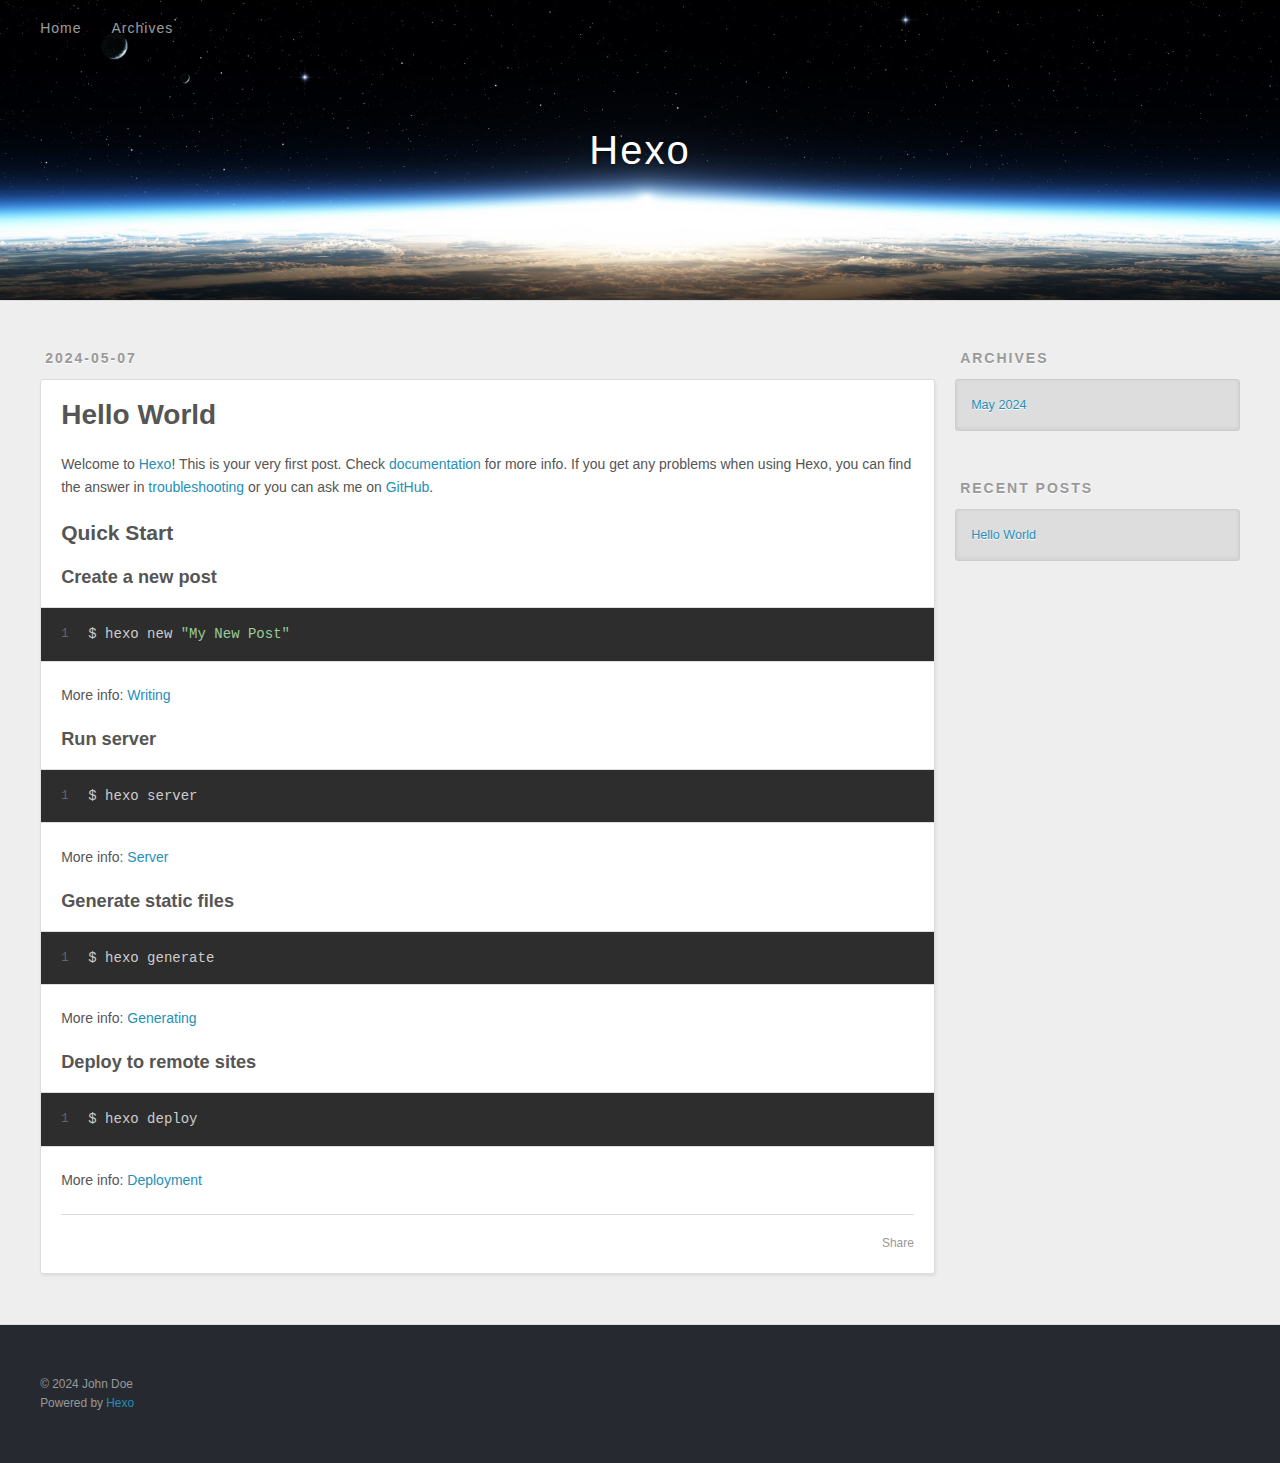
<file: 2024/05/07/hello-world/index.html>
<!DOCTYPE html>
<html>
<head>
  <meta charset="utf-8">
  
  
  <title>Hello World | Hexo</title>
  <meta name="viewport" content="width=device-width, initial-scale=1, shrink-to-fit=no">
  <meta name="description" content="Welcome to Hexo! This is your very first post. Check documentation for more info. If you get any problems when using Hexo, you can find the answer in troubleshooting or you can ask me on GitHub. Quick">
<meta property="og:type" content="article">
<meta property="og:title" content="Hello World">
<meta property="og:url" content="http://example.com/2024/05/07/hello-world/index.html">
<meta property="og:site_name" content="Hexo">
<meta property="og:description" content="Welcome to Hexo! This is your very first post. Check documentation for more info. If you get any problems when using Hexo, you can find the answer in troubleshooting or you can ask me on GitHub. Quick">
<meta property="og:locale" content="en_US">
<meta property="article:published_time" content="2024-05-07T02:16:32.069Z">
<meta property="article:modified_time" content="2024-05-07T02:16:32.069Z">
<meta property="article:author" content="John Doe">
<meta name="twitter:card" content="summary">
  
    <link rel="alternate" href="/atom.xml" title="Hexo" type="application/atom+xml">
  
  
    <link rel="shortcut icon" href="/favicon.png">
  
  
  
<link rel="stylesheet" href="/css/style.css">

  
    
<link rel="stylesheet" href="/fancybox/jquery.fancybox.min.css">

  
  
<meta name="generator" content="Hexo 7.2.0"></head>

<body>
  <div id="container">
    <div id="wrap">
      <header id="header">
  <div id="banner"></div>
  <div id="header-outer" class="outer">
    <div id="header-title" class="inner">
      <h1 id="logo-wrap">
        <a href="/" id="logo">Hexo</a>
      </h1>
      
    </div>
    <div id="header-inner" class="inner">
      <nav id="main-nav">
        <a id="main-nav-toggle" class="nav-icon"><span class="fa fa-bars"></span></a>
        
          <a class="main-nav-link" href="/">Home</a>
        
          <a class="main-nav-link" href="/archives">Archives</a>
        
      </nav>
      <nav id="sub-nav">
        
        
          <a class="nav-icon" href="/atom.xml" title="RSS Feed"><span class="fa fa-rss"></span></a>
        
        <a class="nav-icon nav-search-btn" title="Search"><span class="fa fa-search"></span></a>
      </nav>
      <div id="search-form-wrap">
        <form action="//google.com/search" method="get" accept-charset="UTF-8" class="search-form"><input type="search" name="q" class="search-form-input" placeholder="Search"><button type="submit" class="search-form-submit">&#xF002;</button><input type="hidden" name="sitesearch" value="http://example.com"></form>
      </div>
    </div>
  </div>
</header>

      <div class="outer">
        <section id="main"><article id="post-hello-world" class="h-entry article article-type-post" itemprop="blogPost" itemscope itemtype="https://schema.org/BlogPosting">
  <div class="article-meta">
    <a href="/2024/05/07/hello-world/" class="article-date">
  <time class="dt-published" datetime="2024-05-07T02:16:32.069Z" itemprop="datePublished">2024-05-07</time>
</a>
    
  </div>
  <div class="article-inner">
    
    
      <header class="article-header">
        
  
    <h1 class="p-name article-title" itemprop="headline name">
      Hello World
    </h1>
  

      </header>
    
    <div class="e-content article-entry" itemprop="articleBody">
      
        <p>Welcome to <a target="_blank" rel="noopener" href="https://hexo.io/">Hexo</a>! This is your very first post. Check <a target="_blank" rel="noopener" href="https://hexo.io/docs/">documentation</a> for more info. If you get any problems when using Hexo, you can find the answer in <a target="_blank" rel="noopener" href="https://hexo.io/docs/troubleshooting.html">troubleshooting</a> or you can ask me on <a target="_blank" rel="noopener" href="https://github.com/hexojs/hexo/issues">GitHub</a>.</p>
<h2 id="Quick-Start"><a href="#Quick-Start" class="headerlink" title="Quick Start"></a>Quick Start</h2><h3 id="Create-a-new-post"><a href="#Create-a-new-post" class="headerlink" title="Create a new post"></a>Create a new post</h3><figure class="highlight bash"><table><tr><td class="gutter"><pre><span class="line">1</span><br></pre></td><td class="code"><pre><span class="line">$ hexo new <span class="string">&quot;My New Post&quot;</span></span><br></pre></td></tr></table></figure>

<p>More info: <a target="_blank" rel="noopener" href="https://hexo.io/docs/writing.html">Writing</a></p>
<h3 id="Run-server"><a href="#Run-server" class="headerlink" title="Run server"></a>Run server</h3><figure class="highlight bash"><table><tr><td class="gutter"><pre><span class="line">1</span><br></pre></td><td class="code"><pre><span class="line">$ hexo server</span><br></pre></td></tr></table></figure>

<p>More info: <a target="_blank" rel="noopener" href="https://hexo.io/docs/server.html">Server</a></p>
<h3 id="Generate-static-files"><a href="#Generate-static-files" class="headerlink" title="Generate static files"></a>Generate static files</h3><figure class="highlight bash"><table><tr><td class="gutter"><pre><span class="line">1</span><br></pre></td><td class="code"><pre><span class="line">$ hexo generate</span><br></pre></td></tr></table></figure>

<p>More info: <a target="_blank" rel="noopener" href="https://hexo.io/docs/generating.html">Generating</a></p>
<h3 id="Deploy-to-remote-sites"><a href="#Deploy-to-remote-sites" class="headerlink" title="Deploy to remote sites"></a>Deploy to remote sites</h3><figure class="highlight bash"><table><tr><td class="gutter"><pre><span class="line">1</span><br></pre></td><td class="code"><pre><span class="line">$ hexo deploy</span><br></pre></td></tr></table></figure>

<p>More info: <a target="_blank" rel="noopener" href="https://hexo.io/docs/one-command-deployment.html">Deployment</a></p>

      
    </div>
    <footer class="article-footer">
      <a data-url="http://example.com/2024/05/07/hello-world/" data-id="clvvrfj5i0000ecvjdglg2rma" data-title="Hello World" class="article-share-link"><span class="fa fa-share">Share</span></a>
      
      
      
    </footer>
  </div>
  
    
  
</article>


</section>
        
          <aside id="sidebar">
  
    

  
    

  
    
  
    
  <div class="widget-wrap">
    <h3 class="widget-title">Archives</h3>
    <div class="widget">
      <ul class="archive-list"><li class="archive-list-item"><a class="archive-list-link" href="/archives/2024/05/">May 2024</a></li></ul>
    </div>
  </div>


  
    
  <div class="widget-wrap">
    <h3 class="widget-title">Recent Posts</h3>
    <div class="widget">
      <ul>
        
          <li>
            <a href="/2024/05/07/hello-world/">Hello World</a>
          </li>
        
      </ul>
    </div>
  </div>

  
</aside>
        
      </div>
      <footer id="footer">
  
  <div class="outer">
    <div id="footer-info" class="inner">
      
      &copy; 2024 John Doe<br>
      Powered by <a href="https://hexo.io/" target="_blank">Hexo</a>
    </div>
  </div>
</footer>

    </div>
    <nav id="mobile-nav">
  
    <a href="/" class="mobile-nav-link">Home</a>
  
    <a href="/archives" class="mobile-nav-link">Archives</a>
  
</nav>
    


<script src="/js/jquery-3.6.4.min.js"></script>



  
<script src="/fancybox/jquery.fancybox.min.js"></script>




<script src="/js/script.js"></script>





  </div>
</body>
</html>
</file>
<file: css/style.css>
body {
  width: 100%;
}
body:before,
body:after {
  content: "";
  display: table;
}
body:after {
  clear: both;
}
html,
body,
div,
span,
applet,
object,
iframe,
h1,
h2,
h3,
h4,
h5,
h6,
p,
blockquote,
pre,
a,
abbr,
acronym,
address,
big,
cite,
code,
del,
dfn,
em,
img,
ins,
kbd,
q,
s,
samp,
small,
strike,
strong,
sub,
sup,
tt,
var,
dl,
dt,
dd,
ol,
ul,
li,
fieldset,
form,
label,
legend,
table,
caption,
tbody,
tfoot,
thead,
tr,
th,
td {
  margin: 0;
  padding: 0;
  border: 0;
  outline: 0;
  font-weight: inherit;
  font-style: inherit;
  font-family: inherit;
  font-size: 100%;
  vertical-align: baseline;
}
body {
  line-height: 1;
  color: #000;
  background: #fff;
}
ol,
ul {
  list-style: none;
}
table {
  border-collapse: separate;
  border-spacing: 0;
  vertical-align: middle;
}
caption,
th,
td {
  text-align: left;
  font-weight: normal;
  vertical-align: middle;
}
a img {
  border: none;
}
input,
button {
  margin: 0;
  padding: 0;
}
input::-moz-focus-inner,
button::-moz-focus-inner {
  border: 0;
  padding: 0;
}
html,
body,
#container {
  height: 100%;
}
body {
  background: #eee;
  font: 14px -apple-system, BlinkMacSystemFont, "Segoe UI", "Roboto", "Oxygen", "Ubuntu", "Cantarell", "Fira Sans", "Droid Sans", "Helvetica Neue", sans-serif;
  -webkit-text-size-adjust: 100%;
}
.outer {
  max-width: 1220px;
  margin: 0 auto;
  padding: 0 20px;
}
.outer:before,
.outer:after {
  content: "";
  display: table;
}
.outer:after {
  clear: both;
}
.inner {
  display: inline;
  float: left;
  width: 98.33333333333333%;
  margin: 0 0.833333333333333%;
}
.left,
.alignleft {
  float: left;
}
.right,
.alignright {
  float: right;
}
.clear {
  clear: both;
}
#container {
  position: relative;
}
.mobile-nav-on {
  overflow: hidden;
}
#wrap {
  height: 100%;
  width: 100%;
  position: absolute;
  top: 0;
  left: 0;
  -webkit-transition: 0.2s ease-out;
  -moz-transition: 0.2s ease-out;
  -ms-transition: 0.2s ease-out;
  transition: 0.2s ease-out;
  z-index: 1;
  background: #eee;
}
.mobile-nav-on #wrap {
  left: 280px;
}
@media screen and (min-width: 768px) {
  #main {
    display: inline;
    float: left;
    width: 73.33333333333333%;
    margin: 0 0.833333333333333%;
  }
}
.article-date,
.article-category-link,
.archive-year,
.widget-title {
  text-decoration: none;
  text-transform: uppercase;
  letter-spacing: 2px;
  color: #999;
  margin-bottom: 1em;
  margin-left: 5px;
  line-height: 1em;
  text-shadow: 0 1px #fff;
  font-weight: bold;
}
.article-inner,
.archive-article-inner {
  background: #fff;
  -webkit-box-shadow: 1px 2px 3px #ddd;
  box-shadow: 1px 2px 3px #ddd;
  border: 1px solid #ddd;
  border-radius: 3px;
}
.article-entry h1,
.widget h1 {
  font-size: 2em;
}
.article-entry h2,
.widget h2 {
  font-size: 1.5em;
}
.article-entry h3,
.widget h3 {
  font-size: 1.3em;
}
.article-entry h4,
.widget h4 {
  font-size: 1.2em;
}
.article-entry h5,
.widget h5 {
  font-size: 1em;
}
.article-entry h6,
.widget h6 {
  font-size: 1em;
  color: #999;
}
.article-entry hr,
.widget hr {
  border: 1px dashed #ddd;
}
.article-entry strong,
.widget strong {
  font-weight: bold;
}
.article-entry em,
.widget em,
.article-entry cite,
.widget cite {
  font-style: italic;
}
.article-entry sup,
.widget sup,
.article-entry sub,
.widget sub {
  font-size: 0.75em;
  line-height: 0;
  position: relative;
  vertical-align: baseline;
}
.article-entry sup,
.widget sup {
  top: -0.5em;
}
.article-entry sub,
.widget sub {
  bottom: -0.2em;
}
.article-entry small,
.widget small {
  font-size: 0.85em;
}
.article-entry acronym,
.widget acronym,
.article-entry abbr,
.widget abbr {
  border-bottom: 1px dotted;
}
.article-entry ul,
.widget ul,
.article-entry ol,
.widget ol,
.article-entry dl,
.widget dl {
  margin: 0 20px;
  line-height: 1.6em;
}
.article-entry ul ul,
.widget ul ul,
.article-entry ol ul,
.widget ol ul,
.article-entry ul ol,
.widget ul ol,
.article-entry ol ol,
.widget ol ol {
  margin-top: 0;
  margin-bottom: 0;
}
.article-entry ul,
.widget ul {
  list-style: disc;
}
.article-entry ol,
.widget ol {
  list-style: decimal;
}
.article-entry dt,
.widget dt {
  font-weight: bold;
}
#header {
  height: 300px;
  position: relative;
  border-bottom: 1px solid #ddd;
}
#header:before,
#header:after {
  content: "";
  position: absolute;
  left: 0;
  right: 0;
  height: 40px;
}
#header:before {
  top: 0;
  background: -webkit-linear-gradient(rgba(0,0,0,0.2), transparent);
  background: -moz-linear-gradient(rgba(0,0,0,0.2), transparent);
  background: -ms-linear-gradient(rgba(0,0,0,0.2), transparent);
  background: linear-gradient(rgba(0,0,0,0.2), transparent);
}
#header:after {
  bottom: 0;
  background: -webkit-linear-gradient(transparent, rgba(0,0,0,0.2));
  background: -moz-linear-gradient(transparent, rgba(0,0,0,0.2));
  background: -ms-linear-gradient(transparent, rgba(0,0,0,0.2));
  background: linear-gradient(transparent, rgba(0,0,0,0.2));
}
#header-outer {
  height: 100%;
  position: relative;
}
#header-inner {
  position: relative;
  overflow: hidden;
}
#banner {
  position: absolute;
  top: 0;
  left: 0;
  width: 100%;
  height: 100%;
  background: url("images/banner.jpg") center #000;
  background-size: cover;
  z-index: -1;
}
#header-title {
  text-align: center;
  height: 40px;
  position: absolute;
  top: 50%;
  left: 0;
  margin-top: -20px;
}
#logo,
#subtitle {
  text-decoration: none;
  color: #fff;
  font-weight: 300;
  text-shadow: 0 1px 4px rgba(0,0,0,0.3);
}
#logo {
  font-size: 40px;
  line-height: 40px;
  letter-spacing: 2px;
}
#subtitle {
  font-size: 16px;
  line-height: 16px;
  letter-spacing: 1px;
}
#subtitle-wrap {
  margin-top: 16px;
}
#main-nav {
  float: left;
  margin-left: -15px;
}
.nav-icon,
.main-nav-link {
  float: left;
  color: #fff;
  opacity: 0.6;
  text-decoration: none;
  text-shadow: 0 1px rgba(0,0,0,0.2);
  -webkit-transition: opacity 0.2s;
  -moz-transition: opacity 0.2s;
  -ms-transition: opacity 0.2s;
  transition: opacity 0.2s;
  display: block;
  padding: 20px 15px;
}
.nav-icon:hover,
.main-nav-link:hover {
  opacity: 1;
}
.nav-icon {
  text-align: center;
  font-size: 14px;
  width: 14px;
  height: 14px;
  padding: 20px 15px;
  position: relative;
  cursor: pointer;
}
.main-nav-link {
  font-weight: 300;
  letter-spacing: 1px;
}
@media screen and (max-width: 479px) {
  .main-nav-link {
    display: none;
  }
}
#main-nav-toggle {
  display: none;
}
@media screen and (max-width: 479px) {
  #main-nav-toggle {
    display: block;
  }
}
#sub-nav {
  float: right;
  margin-right: -15px;
}
#search-form-wrap {
  position: absolute;
  top: 15px;
  width: 150px;
  height: 30px;
  right: -150px;
  opacity: 0;
  -webkit-transition: 0.2s ease-out;
  -moz-transition: 0.2s ease-out;
  -ms-transition: 0.2s ease-out;
  transition: 0.2s ease-out;
}
#search-form-wrap.on {
  opacity: 1;
  right: 0;
}
@media screen and (max-width: 479px) {
  #search-form-wrap {
    width: 100%;
    right: -100%;
  }
}
.search-form {
  position: absolute;
  top: 0;
  left: 0;
  right: 0;
  background: #fff;
  padding: 5px 15px;
  border-radius: 15px;
  -webkit-box-shadow: 0 0 10px rgba(0,0,0,0.3);
  box-shadow: 0 0 10px rgba(0,0,0,0.3);
}
.search-form-input {
  border: none;
  background: none;
  color: #555;
  width: 100%;
  font: 13px -apple-system, BlinkMacSystemFont, "Segoe UI", "Roboto", "Oxygen", "Ubuntu", "Cantarell", "Fira Sans", "Droid Sans", "Helvetica Neue", sans-serif;
  outline: none;
}
.search-form-input::-webkit-search-results-decoration,
.search-form-input::-webkit-search-cancel-button {
  -webkit-appearance: none;
}
.search-form-submit {
  position: absolute;
  top: 50%;
  right: 10px;
  margin-top: -7px;
  font: 13px ForkAwesome;
  border: none;
  background: none;
  color: #bbb;
  cursor: pointer;
}
.search-form-submit:hover,
.search-form-submit:focus {
  color: #777;
}
.article {
  margin: 50px 0;
}
.article-inner {
  overflow: hidden;
}
.article-meta:before,
.article-meta:after {
  content: "";
  display: table;
}
.article-meta:after {
  clear: both;
}
.article-date {
  float: left;
}
.article-category {
  float: left;
  line-height: 1em;
  color: #ccc;
  text-shadow: 0 1px #fff;
  margin-left: 8px;
}
.article-category:before {
  content: "\2022";
}
.article-category-link {
  margin: 0 12px 1em;
}
.article-header {
  padding: 20px 20px 0;
}
.article-title {
  text-decoration: none;
  font-size: 2em;
  font-weight: bold;
  color: #555;
  line-height: 1.1em;
  -webkit-transition: color 0.2s;
  -moz-transition: color 0.2s;
  -ms-transition: color 0.2s;
  transition: color 0.2s;
}
a.article-title:hover {
  color: #258fb8;
}
.article-entry {
  color: #555;
  padding: 0 20px;
}
.article-entry:before,
.article-entry:after {
  content: "";
  display: table;
}
.article-entry:after {
  clear: both;
}
.article-entry p,
.article-entry table {
  line-height: 1.6em;
  margin: 1.6em 0;
}
.article-entry h1,
.article-entry h2,
.article-entry h3,
.article-entry h4,
.article-entry h5,
.article-entry h6 {
  font-weight: bold;
}
.article-entry h1,
.article-entry h2,
.article-entry h3,
.article-entry h4,
.article-entry h5,
.article-entry h6 {
  line-height: 1.1em;
  margin: 1.1em 0;
}
.article-entry a {
  color: #258fb8;
  text-decoration: none;
}
.article-entry a:hover {
  text-decoration: underline;
}
.article-entry ul,
.article-entry ol,
.article-entry dl {
  margin-top: 1.6em;
  margin-bottom: 1.6em;
}
.article-entry img,
.article-entry video {
  max-width: 100%;
  height: auto;
  display: block;
  margin: auto;
}
.article-entry iframe {
  border: none;
}
.article-entry table {
  width: 100%;
  border-collapse: collapse;
  border-spacing: 0;
}
.article-entry th {
  font-weight: bold;
  border-bottom: 3px solid #ddd;
  padding-bottom: 0.5em;
}
.article-entry td {
  border-bottom: 1px solid #ddd;
  padding: 10px 0;
}
.article-entry blockquote {
  font-family: Georgia, "Times New Roman", serif;
  margin: 1.6em 20px;
  text-align: center;
}
.article-entry blockquote footer {
  font-size: 14px;
  margin: 1.6em 0;
  font-family: -apple-system, BlinkMacSystemFont, "Segoe UI", "Roboto", "Oxygen", "Ubuntu", "Cantarell", "Fira Sans", "Droid Sans", "Helvetica Neue", sans-serif;
}
.article-entry blockquote footer cite:before {
  content: "—";
  padding: 0 0.5em;
}
.article-entry .pullquote {
  text-align: left;
  width: 45%;
  margin: 0;
}
.article-entry .pullquote.left {
  margin-left: 0.5em;
  margin-right: 1em;
}
.article-entry .pullquote.right {
  margin-right: 0.5em;
  margin-left: 1em;
}
.article-entry .caption {
  color: #999;
  display: block;
  font-size: 0.9em;
  margin-top: 0.5em;
  position: relative;
  text-align: center;
}
.article-entry .video-container {
  position: relative;
  padding-top: 56.25%;
  height: 0;
  overflow: hidden;
}
.article-entry .video-container iframe,
.article-entry .video-container object,
.article-entry .video-container embed {
  position: absolute;
  top: 0;
  left: 0;
  width: 100%;
  height: 100%;
  margin-top: 0;
}
.article-more-link a {
  display: inline-block;
  line-height: 1em;
  padding: 6px 15px;
  border-radius: 15px;
  background: #eee;
  color: #999;
  text-shadow: 0 1px #fff;
  text-decoration: none;
}
.article-more-link a:hover {
  background: #258fb8;
  color: #fff;
  text-decoration: none;
  text-shadow: 0 1px #1e7293;
}
.article-footer {
  font-size: 0.85em;
  line-height: 1.6em;
  border-top: 1px solid #ddd;
  padding-top: 1.6em;
  margin: 0 20px 20px;
}
.article-footer:before,
.article-footer:after {
  content: "";
  display: table;
}
.article-footer:after {
  clear: both;
}
.article-footer a {
  color: #999;
  text-decoration: none;
}
.article-footer a:hover {
  color: #555;
}
.article-tag-list-item {
  float: left;
  margin-right: 10px;
}
.article-tag-list-link:before {
  content: "#";
}
.article-comment-link {
  float: right;
}
.article-comment-link:before {
  padding-right: 8px;
}
.article-share-link {
  cursor: pointer;
  float: right;
  margin-left: 20px;
}
.article-share-link:before {
  padding-right: 6px;
}
#article-nav {
  position: relative;
}
#article-nav:before,
#article-nav:after {
  content: "";
  display: table;
}
#article-nav:after {
  clear: both;
}
@media screen and (min-width: 768px) {
  #article-nav {
    margin: 50px 0;
  }
  #article-nav:before {
    width: 8px;
    height: 8px;
    position: absolute;
    top: 50%;
    left: 50%;
    margin-top: -4px;
    margin-left: -4px;
    content: "";
    border-radius: 50%;
    background: #ddd;
    -webkit-box-shadow: 0 1px 2px #fff;
    box-shadow: 0 1px 2px #fff;
  }
}
.article-nav-link-wrap {
  text-decoration: none;
  text-shadow: 0 1px #fff;
  color: #999;
  -webkit-box-sizing: border-box;
  -moz-box-sizing: border-box;
  box-sizing: border-box;
  margin-top: 50px;
  text-align: center;
  display: block;
}
.article-nav-link-wrap:hover {
  color: #555;
}
@media screen and (min-width: 768px) {
  .article-nav-link-wrap {
    width: 50%;
    margin-top: 0;
  }
}
@media screen and (min-width: 768px) {
  #article-nav-newer {
    float: left;
    text-align: right;
    padding-right: 20px;
  }
}
@media screen and (min-width: 768px) {
  #article-nav-older {
    float: right;
    text-align: left;
    padding-left: 20px;
  }
}
.article-nav-caption {
  text-transform: uppercase;
  letter-spacing: 2px;
  color: #ddd;
  line-height: 1em;
  font-weight: bold;
}
#article-nav-newer .article-nav-caption {
  margin-right: -2px;
}
.article-nav-title {
  font-size: 0.85em;
  line-height: 1.6em;
  margin-top: 0.5em;
}
.article-share-box {
  position: absolute;
  display: none;
  background: #fff;
  -webkit-box-shadow: 1px 2px 10px rgba(0,0,0,0.2);
  box-shadow: 1px 2px 10px rgba(0,0,0,0.2);
  border-radius: 3px;
  margin-left: -145px;
  overflow: hidden;
  z-index: 1;
}
.article-share-box.on {
  display: block;
}
.article-share-input {
  width: 100%;
  background: none;
  -webkit-box-sizing: border-box;
  -moz-box-sizing: border-box;
  box-sizing: border-box;
  font: 14px -apple-system, BlinkMacSystemFont, "Segoe UI", "Roboto", "Oxygen", "Ubuntu", "Cantarell", "Fira Sans", "Droid Sans", "Helvetica Neue", sans-serif;
  padding: 0 15px;
  color: #555;
  outline: none;
  border: 1px solid #ddd;
  border-radius: 3px 3px 0 0;
  height: 36px;
  line-height: 36px;
}
.article-share-links {
  background: #eee;
}
.article-share-links:before,
.article-share-links:after {
  content: "";
  display: table;
}
.article-share-links:after {
  clear: both;
}
.article-share-twitter,
.article-share-facebook,
.article-share-pinterest,
.article-share-linkedin {
  width: 50px;
  height: 36px;
  display: block;
  float: left;
  position: relative;
  color: #999;
  text-shadow: 0 1px #fff;
}
.article-share-twitter:before,
.article-share-facebook:before,
.article-share-pinterest:before,
.article-share-linkedin:before {
  font-size: 20px;
  width: 20px;
  height: 20px;
  position: absolute;
  top: 50%;
  left: 50%;
  margin-top: -10px;
  margin-left: -10px;
  text-align: center;
}
.article-share-twitter:hover,
.article-share-facebook:hover,
.article-share-pinterest:hover,
.article-share-linkedin:hover {
  color: #fff;
}
.article-share-twitter:hover {
  background: #00aced;
  text-shadow: 0 1px #008abe;
}
.article-share-facebook:hover {
  background: #3b5998;
  text-shadow: 0 1px #2f477a;
}
.article-share-pinterest:hover {
  background: #cb2027;
  text-shadow: 0 1px #a21a1f;
}
.article-share-linkedin:hover {
  background: #0077b5;
  text-shadow: 0 1px #005f91;
}
.article-gallery {
  background: #000;
  position: relative;
}
.article-gallery-photos {
  position: relative;
  overflow: hidden;
}
.article-gallery-img {
  display: none;
  max-width: 100%;
}
.article-gallery-img:first-child {
  display: block;
}
.article-gallery-img.loaded {
  position: absolute;
  display: block;
}
.article-gallery-img img {
  display: block;
  max-width: 100%;
  margin: 0 auto;
}
#comments {
  background: #fff;
  -webkit-box-shadow: 1px 2px 3px #ddd;
  box-shadow: 1px 2px 3px #ddd;
  padding: 20px;
  border: 1px solid #ddd;
  border-radius: 3px;
  margin: 50px 0;
}
#comments a {
  color: #258fb8;
}
.archives-wrap {
  margin: 50px 0;
}
.archives:before,
.archives:after {
  content: "";
  display: table;
}
.archives:after {
  clear: both;
}
.archive-year-wrap {
  margin-bottom: 1em;
}
.archives {
  -webkit-column-gap: 10px;
  -moz-column-gap: 10px;
  column-gap: 10px;
}
@media screen and (min-width: 480px) and (max-width: 767px) {
  .archives {
    -webkit-column-count: 2;
    -moz-column-count: 2;
    column-count: 2;
  }
}
@media screen and (min-width: 768px) {
  .archives {
    -webkit-column-count: 3;
    -moz-column-count: 3;
    column-count: 3;
  }
}
.archive-article {
  -webkit-column-break-inside: avoid;
  page-break-inside: avoid;
  overflow: hidden;
  break-inside: avoid-column;
}
.archive-article-inner {
  padding: 10px;
  margin-bottom: 15px;
}
.archive-article-title {
  text-decoration: none;
  font-weight: bold;
  color: #555;
  -webkit-transition: color 0.2s;
  -moz-transition: color 0.2s;
  -ms-transition: color 0.2s;
  transition: color 0.2s;
  line-height: 1.6em;
}
.archive-article-title:hover {
  color: #258fb8;
}
.archive-article-footer {
  margin-top: 1em;
}
.archive-article-date {
  color: #999;
  text-decoration: none;
  font-size: 0.85em;
  line-height: 1em;
  margin-bottom: 0.5em;
  display: block;
}
#page-nav {
  margin: 50px auto;
  background: #fff;
  -webkit-box-shadow: 1px 2px 3px #ddd;
  box-shadow: 1px 2px 3px #ddd;
  border: 1px solid #ddd;
  border-radius: 3px;
  text-align: center;
  color: #999;
  overflow: hidden;
}
#page-nav:before,
#page-nav:after {
  content: "";
  display: table;
}
#page-nav:after {
  clear: both;
}
#page-nav a,
#page-nav span {
  padding: 10px 20px;
  line-height: 1;
  height: 2ex;
}
#page-nav a {
  color: #999;
  text-decoration: none;
}
#page-nav a:hover {
  background: #999;
  color: #fff;
}
#page-nav .prev {
  float: left;
}
#page-nav .next {
  float: right;
}
#page-nav .page-number {
  display: inline-block;
}
@media screen and (max-width: 479px) {
  #page-nav .page-number {
    display: none;
  }
}
#page-nav .current {
  color: #555;
  font-weight: bold;
}
#page-nav .space {
  color: #ddd;
}
#footer {
  background: #262a30;
  padding: 50px 0;
  border-top: 1px solid #ddd;
  color: #999;
}
#footer a {
  color: #258fb8;
  text-decoration: none;
}
#footer a:hover {
  text-decoration: underline;
}
#footer-info {
  line-height: 1.6em;
  font-size: 0.85em;
}
.article-entry pre,
.article-entry .highlight {
  background: #2d2d2d;
  margin: 0 -20px;
  padding: 15px 20px;
  border-style: solid;
  border-color: #ddd;
  border-width: 1px 0;
  overflow: auto;
  color: #ccc;
  line-height: 22.400000000000002px;
}
.article-entry .highlight .gutter pre,
.article-entry .gist .gist-file .gist-data .line-numbers {
  color: #666;
  font-size: 0.85em;
}
.article-entry pre,
.article-entry code {
  font-family: "Source Code Pro", Consolas, Monaco, Menlo, Consolas, monospace;
}
.article-entry code {
  background: #eee;
  text-shadow: 0 1px #fff;
  padding: 0 0.3em;
}
.article-entry pre code {
  background: none;
  text-shadow: none;
  padding: 0;
}
.article-entry .highlight pre {
  border: none;
  margin: 0;
  padding: 0;
}
.article-entry .highlight table {
  margin: 0;
  width: auto;
}
.article-entry .highlight td {
  border: none;
  padding: 0;
}
.article-entry .highlight figcaption {
  font-size: 0.85em;
  color: #999;
  line-height: 1em;
  margin-bottom: 1em;
}
.article-entry .highlight figcaption:before,
.article-entry .highlight figcaption:after {
  content: "";
  display: table;
}
.article-entry .highlight figcaption:after {
  clear: both;
}
.article-entry .highlight figcaption a {
  float: right;
}
.article-entry .highlight .gutter {
  -moz-user-select: none;
  -ms-user-select: none;
  -webkit-user-select: none;
  -webkit-user-select: none;
  -moz-user-select: none;
  -ms-user-select: none;
  user-select: none;
}
.article-entry .highlight .gutter pre {
  text-align: right;
  padding-right: 20px;
}
.article-entry .highlight .line {
  height: 22.400000000000002px;
}
.article-entry .highlight .line.marked {
  background: #515151;
}
.article-entry .gist {
  margin: 0 -20px;
  border-style: solid;
  border-color: #ddd;
  border-width: 1px 0;
  background: #2d2d2d;
  padding: 15px 20px 15px 0;
}
.article-entry .gist .gist-file {
  border: none;
  font-family: "Source Code Pro", Consolas, Monaco, Menlo, Consolas, monospace;
  margin: 0;
}
.article-entry .gist .gist-file .gist-data {
  background: none;
  border: none;
}
.article-entry .gist .gist-file .gist-data .line-numbers {
  background: none;
  border: none;
  padding: 0 20px 0 0;
}
.article-entry .gist .gist-file .gist-data .line-data {
  padding: 0 !important;
}
.article-entry .gist .gist-file .highlight {
  margin: 0;
  padding: 0;
  border: none;
}
.article-entry .gist .gist-file .gist-meta {
  background: #2d2d2d;
  color: #999;
  font: 0.85em -apple-system, BlinkMacSystemFont, "Segoe UI", "Roboto", "Oxygen", "Ubuntu", "Cantarell", "Fira Sans", "Droid Sans", "Helvetica Neue", sans-serif;
  text-shadow: 0 0;
  padding: 0;
  margin-top: 1em;
  margin-left: 20px;
}
.article-entry .gist .gist-file .gist-meta a {
  color: #258fb8;
  font-weight: normal;
}
.article-entry .gist .gist-file .gist-meta a:hover {
  text-decoration: underline;
}
pre .comment,
pre .title {
  color: #999;
}
pre .variable,
pre .attribute,
pre .tag,
pre .regexp,
pre .ruby .constant,
pre .xml .tag .title,
pre .xml .pi,
pre .xml .doctype,
pre .html .doctype,
pre .css .id,
pre .css .class,
pre .css .pseudo {
  color: #f2777a;
}
pre .number,
pre .preprocessor,
pre .built_in,
pre .literal,
pre .params,
pre .constant {
  color: #f99157;
}
pre .class,
pre .ruby .class .title,
pre .css .rules .attribute {
  color: #9c9;
}
pre .string,
pre .value,
pre .inheritance,
pre .header,
pre .ruby .symbol,
pre .xml .cdata {
  color: #9c9;
}
pre .css .hexcolor {
  color: #6cc;
}
pre .function,
pre .python .decorator,
pre .python .title,
pre .ruby .function .title,
pre .ruby .title .keyword,
pre .perl .sub,
pre .javascript .title,
pre .coffeescript .title {
  color: #69c;
}
pre .keyword,
pre .javascript .function {
  color: #c9c;
}
@media screen and (max-width: 479px) {
  #mobile-nav {
    position: absolute;
    top: 0;
    left: 0;
    width: 280px;
    height: 100%;
    background: #191919;
    border-right: 1px solid #fff;
  }
}
@media screen and (max-width: 479px) {
  .mobile-nav-link {
    display: block;
    color: #999;
    text-decoration: none;
    padding: 15px 20px;
    font-weight: bold;
  }
  .mobile-nav-link:hover {
    color: #fff;
  }
}
@media screen and (min-width: 768px) {
  #sidebar {
    display: inline;
    float: left;
    width: 23.333333333333332%;
    margin: 0 0.833333333333333%;
  }
}
.widget-wrap {
  margin: 50px 0;
}
.widget {
  color: #777;
  text-shadow: 0 1px #fff;
  background: #ddd;
  -webkit-box-shadow: 0 -1px 4px #ccc inset;
  box-shadow: 0 -1px 4px #ccc inset;
  border: 1px solid #ccc;
  padding: 15px;
  border-radius: 3px;
}
.widget a {
  color: #258fb8;
  text-decoration: none;
}
.widget a:hover {
  text-decoration: underline;
}
.widget ul ul,
.widget ol ul,
.widget dl ul,
.widget ul ol,
.widget ol ol,
.widget dl ol,
.widget ul dl,
.widget ol dl,
.widget dl dl {
  margin-left: 15px;
  list-style: disc;
}
.widget {
  line-height: 1.6em;
  word-wrap: break-word;
  font-size: 0.9em;
}
.widget ul,
.widget ol {
  list-style: none;
  margin: 0;
}
.widget ul ul,
.widget ol ul,
.widget ul ol,
.widget ol ol {
  margin: 0 20px;
}
.widget ul ul,
.widget ol ul {
  list-style: disc;
}
.widget ul ol,
.widget ol ol {
  list-style: decimal;
}
.category-list-count,
.tag-list-count,
.archive-list-count {
  padding-left: 5px;
  color: #999;
  font-size: 0.85em;
}
.category-list-count:before,
.tag-list-count:before,
.archive-list-count:before {
  content: "(";
}
.category-list-count:after,
.tag-list-count:after,
.archive-list-count:after {
  content: ")";
}
.tagcloud a {
  margin-right: 5px;
  display: inline-block;
}
</file>
